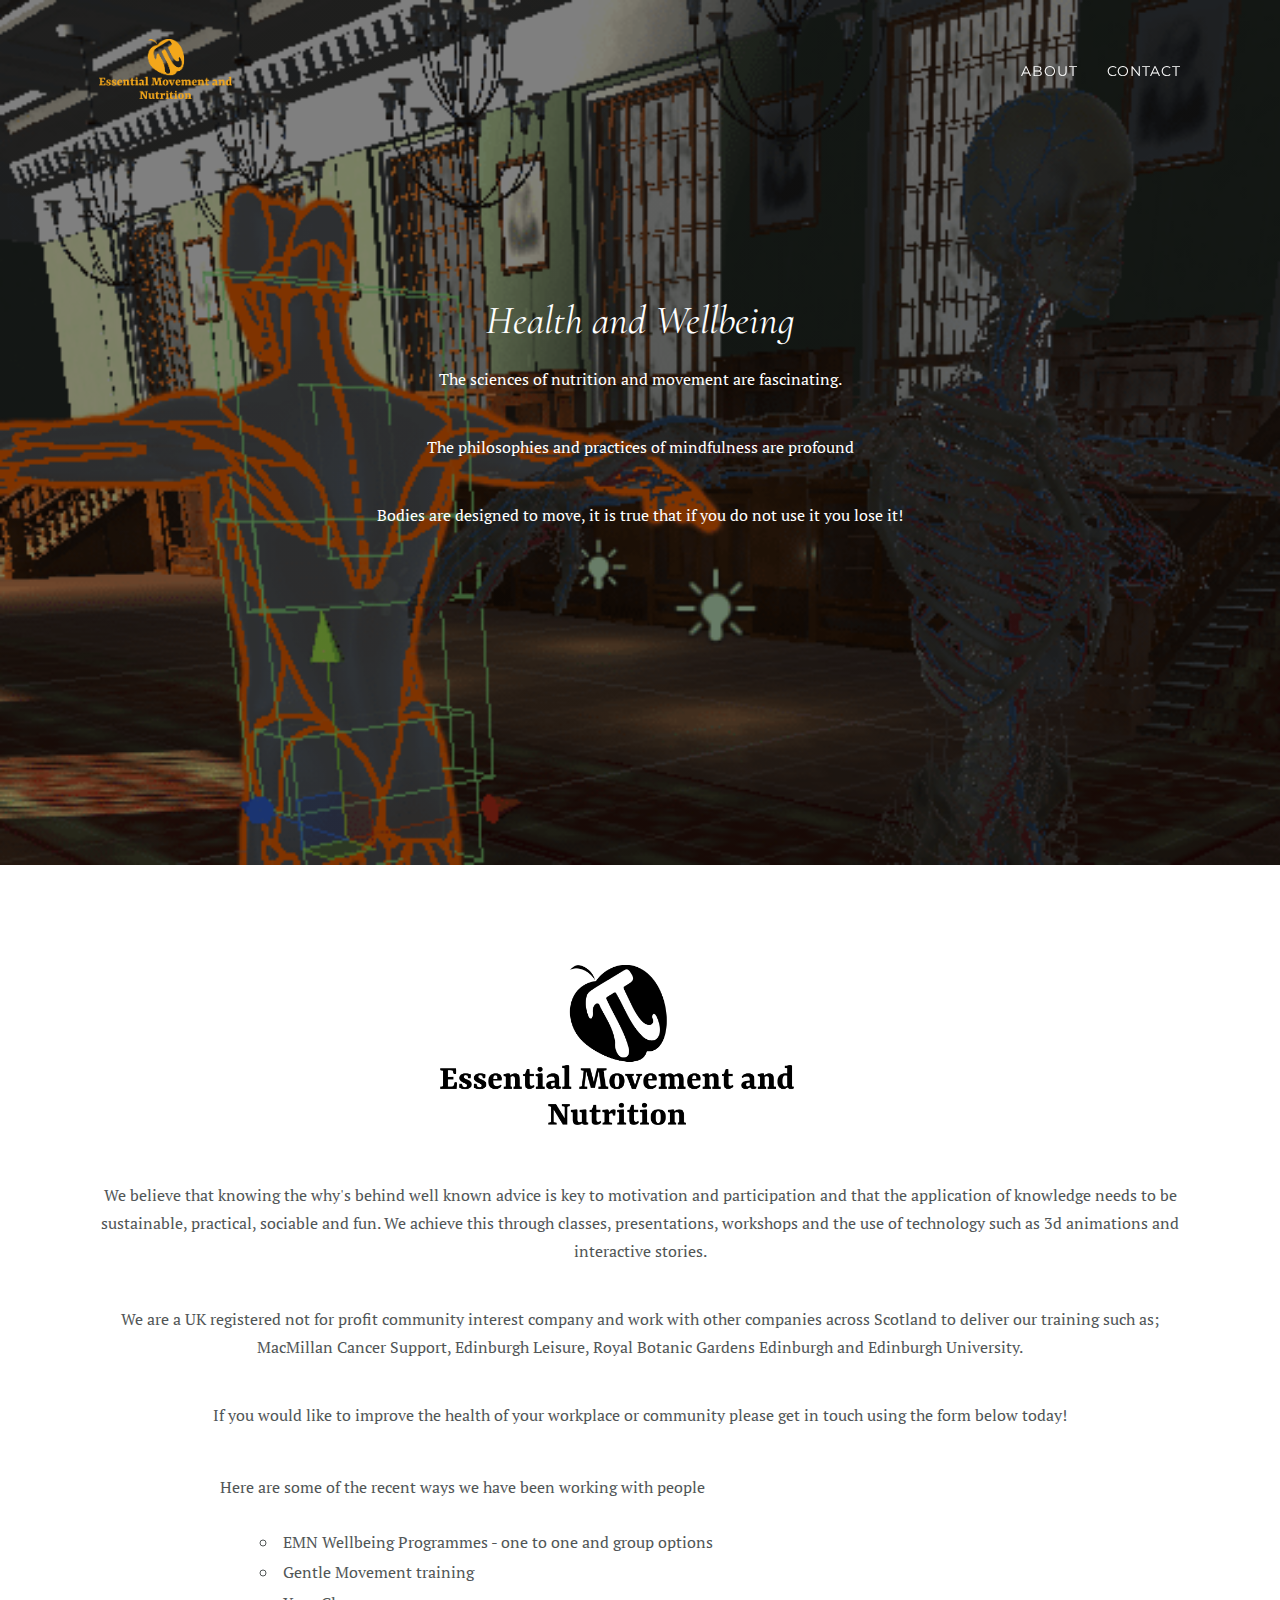
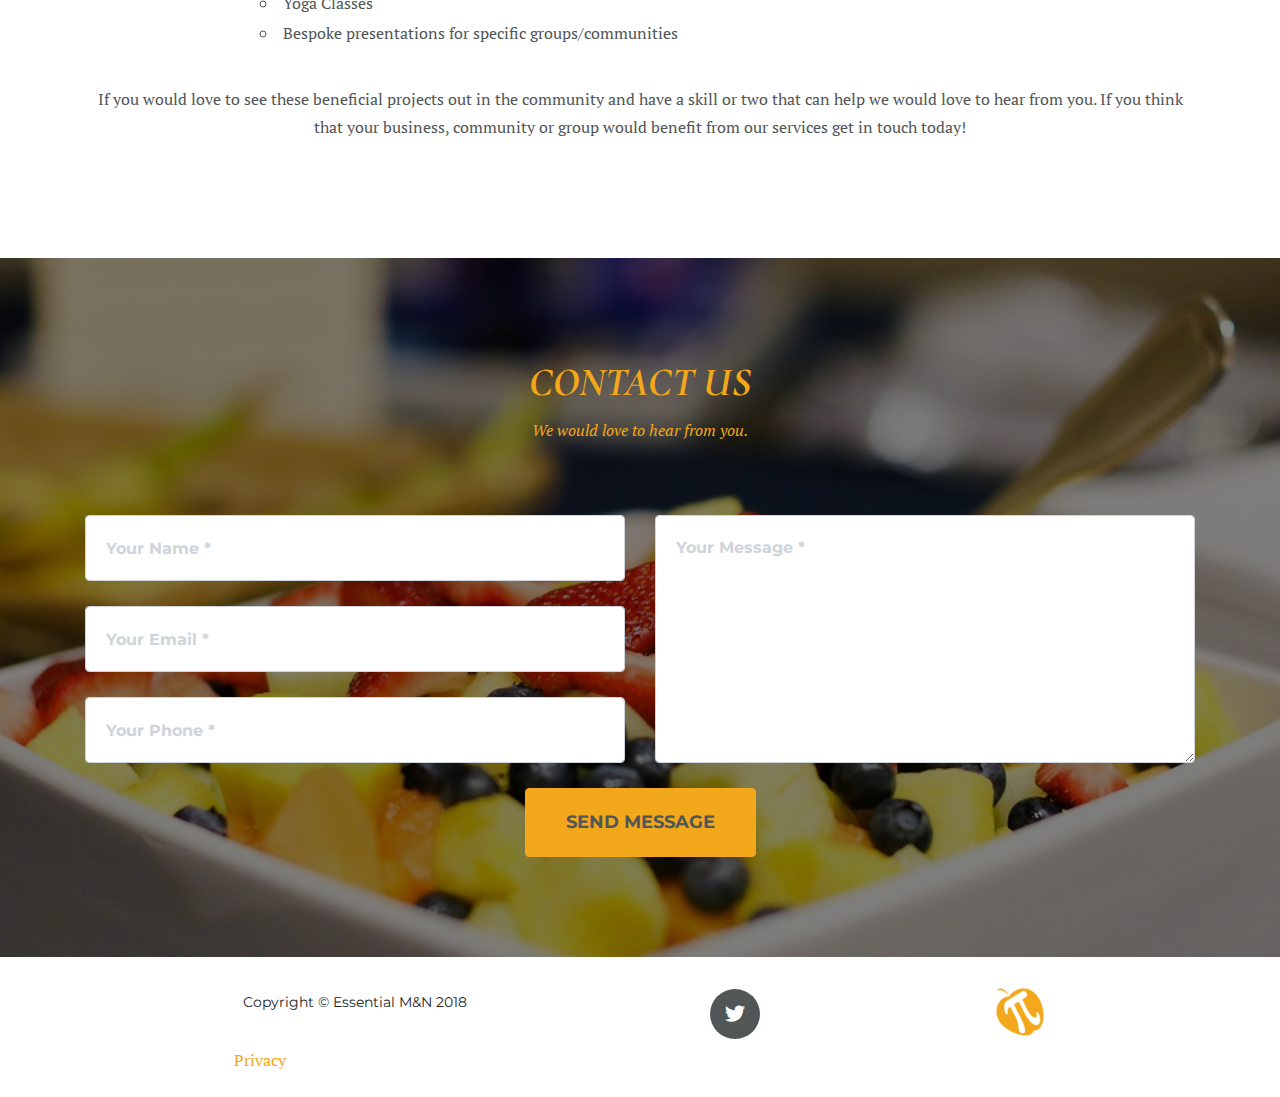
<file: index.html>
<!DOCTYPE html>
<html lang="en">

  <head>

    <meta charset="utf-8">
    <meta name="viewport" content="width=device-width, initial-scale=1,  user-scalable=no">
    <meta name="theme-color" content="#f3a71b"/>
    <meta name="description" content="Welcome to Essential Movement and Nutrition CIC. We are a UK registered non profit community interest company based in Edinburgh. We combine nutrition advice with movement classes and are on the lookout for volunteers">
    <meta name="author" content="">

    <title>Essential Movement & Nutrition</title>

    <!-- Bootstrap core CSS -->
    <link href="vendor/bootstrap/css/bootstrap.min.css" rel="stylesheet">

    <!-- Custom fonts for this template -->
    <link href="vendor/fontawesome-free/css/all.min.css" rel="stylesheet" type="text/css">
    <link href="https://fonts.googleapis.com/css?family=PT+Serif" rel="stylesheet">
    <link href="https://fonts.googleapis.com/css?family=Cormorant+Infant" rel="stylesheet">
    <link href="https://fonts.googleapis.com/css?family=Montserrat:400,700" rel="stylesheet" type="text/css">
    <link href='https://fonts.googleapis.com/css?family=Kaushan+Script' rel='stylesheet' type='text/css'>
    <link href='https://fonts.googleapis.com/css?family=Droid+Serif:400,700,400italic,700italic' rel='stylesheet' type='text/css'>
    <link href='https://fonts.googleapis.com/css?family=Roboto+Slab:400,100,300,700' rel='stylesheet' type='text/css'>

    <!-- Custom styles for this template -->
    <link href="css/custom.css" rel="stylesheet">
    <link href="css/agency.min.css" rel="stylesheet">
 

  </head>

  <body id="page-top">
    <!-- cookie consent -->
    <div id="cookieConsent">
        <div id="closeCookieConsent">x</div>
        This website is not using cookies. <a href="cookies.html" target="_blank">More info</a>. <a class="cookieConsentOK">That's Fine</a>
    </div>
    <!-- end of cookie consent, styling in custom.css-->
    <!-- Navigation -->
    <nav class="navbar navbar-expand-lg navbar-dark fixed-top" id="mainNav">
      <div class="container">
        <a class="navbar-brand js-scroll-trigger" href="#page-top" title="Top of page"></a>
        <button class="navbar-toggler navbar-toggler-right" type="button" data-toggle="collapse" data-target="#navbarResponsive" aria-controls="navbarResponsive" aria-expanded="false" aria-label="Toggle navigation">
          Menu
          <i class="fas fa-bars"></i>
        </button>
        <div class="collapse navbar-collapse" id="navbarResponsive">
          <ul class="navbar-nav text-uppercase ml-auto custom-font">
            <li class="nav-item">
              <a class="nav-link js-scroll-trigger" href="#about">About</a>
            </li>
            <li class="nav-item">
              <a class="nav-link js-scroll-trigger" href="#contact">Contact</a>
            </li>
          </ul>
        </div>
      </div>
    </nav>

    <!-- Header -->
    <header class="masthead">
      <div class="container">
        <div class="intro-text">
          <div class="intro-lead-in custom-font2">Health and Wellbeing</div>
            <p class="custom-font">The sciences of nutrition and movement are fascinating.</p>
            <br>
            <p>The philosophies and practices of mindfulness are profound</p>
            <br>
            <p>Bodies are designed to move, it is true that if you do not use it you lose it!</p>
        </div>
      </div>
    </header>

    <!-- Section intentionally left blank 
    <section id="services">
      <div class="container">
        
        
      </div>
    </section> -->

    <!-- About -->
    <section id="about">
      <div class="container">
        <div class="row">
          <div class="col-lg-12 text-center aboutSec">
            
            <a class="about-logo"></a>
            <br>
            <p>We believe that knowing the why's behind well known advice is key to motivation and participation and that the application of knowledge needs to be sustainable, practical, sociable and fun. We achieve this through classes, presentations, workshops and the use of technology such as 3d animations and interactive stories.</p>
            <br>
            <p>We are a UK registered not for profit community interest company and work with other companies across Scotland to deliver our training such as; MacMillan Cancer Support, Edinburgh Leisure, Royal Botanic Gardens Edinburgh and Edinburgh University.</p>
            <br>
            <p>If you would like to improve the health of your workplace or community please get in touch using the form below today!</p>
            <br>
            <div class="row">
                <div class="col-md-10 col-centered">
                    <ul style="text-align: left"  class="custom-font">
                        <li class="custom-list">Here are some of the recent ways we have been working with people</li>
                        <br>
                            <ul class="custom-list2">EMN Wellbeing Programmes - one to one and group options</ul>
                            <ul class="custom-list2">Gentle Movement training</ul>
                            <ul class="custom-list2">Yoga Classes</ul>
                            <ul class="custom-list2">Bespoke presentations for specific groups/communities</ul>
                        
                      </ul>
                </div>
              </div>
              <br>
              <p>If you would love to see these beneficial projects out in the community and have a skill or two that can help we would love to hear from you. If you think that your business, community or group would benefit from our services get in touch today!</p>
          </div>
        </div>
        <div class="row">
          <div class="col-lg-12">
            
          </div>
        </div>
      </div>
    </section>


    <!-- Contact -->
    <section id="contact">
      <div class="container">
        <div class="row">
          <div class="col-lg-12 text-center">
            <h2 class="section-heading text-uppercase custom-font2">Contact Us</h2>
            <h3 class="section-subheading custom-font">We would love to hear from you.</h3>
          </div>
        </div>
        <div class="row">
          <div class="col-lg-12">
            <form id="contactForm" name="sentMessage" novalidate="novalidate">
              <div class="row">
                <div class="col-md-6">
                  <div class="form-group">
                    <label for="name" class="visuallyHidden">Your Name</label>
                    <input class="form-control" id="name" type="text" placeholder="Your Name *" required="required" data-validation-required-message="Please enter your name.">
                    <p class="help-block text-danger"></p>
                  </div>
                  <div class="form-group">
                    <label for="email" class="visuallyHidden">Your Email</label>
                    <input class="form-control" id="email" type="email" placeholder="Your Email *" required="required" data-validation-required-message="Please enter your email address.">
                    <p class="help-block text-danger"></p>
                  </div>
                  <div class="form-group">
                    <label for ="phone" class="visuallyHidden">Phone Number</label>
                    <input class="form-control" id="phone" type="tel" placeholder="Your Phone *" required="required" data-validation-required-message="Please enter your phone number.">
                    <p class="help-block text-danger"></p>
                  </div>
                </div>
                <div class="col-md-6">
                  <div class="form-group">
                    <label for="message" class="visuallyHidden">Message</label>
                    <textarea class="form-control" id="message" placeholder="Your Message *" required="required" data-validation-required-message="Please enter a message."></textarea>
                    <p class="help-block text-danger"></p>
                  </div>
                </div>
                <div class="clearfix"></div>
                <div class="col-lg-12 text-center">
                  <div id="success"></div>
                  <button id="sendMessageButton" class="btn btn-primary btn-xl text-uppercase" type="submit">Send Message</button>
                </div>
              </div>
            </form>
          </div>
        </div>
      </div>
    </section>

    <!-- Footer -->
    <footer>
      <div class="container">
        <div class="row">
          <div class="col-md-6">
            <span class="copyright">Copyright &copy; Essential M&N 2018</span>
          </div>
          <div class="col-md-2">
            <ul class="list-inline social-buttons">
              <li class="list-inline-item">
                <a href="https://twitter.com/EssentialMN" title="Essential Movement Nutrition twitter page">
                  <i class="fab fa-twitter"></i>
                </a>
              </li>
            </ul>
          </div>
          <div class="col-md-4">
            <a href="#page-top" class="foot-icon" title="Top of Page"></a>
          </div>
          <div class="col-md-4">
            <a href="cookies.html">Privacy</a>
          </div>
        </div>
      </div>
    </footer>

    

    <!-- Bootstrap core JavaScript -->
    <script src="vendor/jquery/jquery.min.js"></script>
    <script src="vendor/bootstrap/js/bootstrap.bundle.min.js"></script>

    <!-- Plugin JavaScript -->
    <script src="vendor/jquery-easing/jquery.easing.min.js"></script>

    <!-- Contact form JavaScript -->
    <script src="js/jqBootstrapValidation.js"></script>
    <script src="js/contact_me.js"></script>

    <!-- Custom scripts for this template -->
    <script src="js/agency.min.js"></script>
      
    <!-- Cookie policy script -->
    <script src="js/cookie.js"></script>
      
  </body>

</html>
</file>
<file: css/custom.css>
.navbar-brand {
	background: url("../img/transparent.png");
	background-size: contain;
	background-repeat:no-repeat;
	background-position:center;
	width: 160px;
	height:60px;
    margin-bottom: 0.5em;
    margin-top: 0.5em;
}
/* this aligns the navbar with body as chrome is stupid */
body{
  max-width:100%;
}
.navbar-default{
  max-width:100%;
}
/* end of chrome workaround */
.custom-font {
    font-family:'PT Serif', serif !important;
}

.custom-font2{
    font-family: 'Cormorant Infant', serif !important;
    font-style: italic;
}

.aboutSec{
    color:#515657;
}
.about-logo{
    background-image: url("../img/grayscale.png");
    display:block;
    background-size: contain;
    background-repeat: no-repeat;
    width: 25em;
    height: 10em;
    margin: 0 auto;
    margin-bottom: 2em;
    
}

/* centers the list items in about section */
.col-centered{
    float: none;
    margin: 0 auto;
}

.custom-list{
    list-style-type: none;
}
.custom-list2{
    display:list-item;
    list-style-type: circle;
    list-style-position: inside;
    
}
/* setting image to cover screen */
section#contact {
    background-size: cover;
}
/* overide default in min.css*/
section#contact .section-heading {
    color: #f3a71b !important;
}
h3{
    color:#f3a71b;
}
.custc{
    color:#f3a71b!important;
}
.btn-primary{
    color:#515657!important;
}

/* footer EMN logo and positioning */

.foot-icon {
    background-image: url("../img/icon2.png");
    display:inline-block;
    background-size:contain;
    background-repeat: no-repeat;
    width:60px;
    height:60px;
    margin-left: auto; 
}
 ul {
    margin-top: 0.4em !important;
}

/* end of positioning */

/* hides labels on form to assist with screen readers */
.visuallyHidden {
  border: 0;
  clip: rect(0 0 0 0);
  height: 1px;
  margin: -1px;
  overflow: hidden;
  padding: 0;
  position: absolute;
  width: 1px;
}

/*Cookie Consent Begin*/
#cookieConsent {
    background-color: rgba(20,20,20,0.8);
    min-height: 26px;
    font-size: 14px;
    color: #ccc;
    line-height: 26px;
    padding: 8px 0 8px 30px;
    font-family: "PT Serif",sans-serif;
    position: fixed;
    bottom: 0;
    left: 0;
    right: 0;
    display: none;
    z-index: 9999;
}
#cookieConsent a {
    color: #4B8EE7;
    text-decoration: none;
}
#closeCookieConsent {
    float: right;
    display: inline-block;
    cursor: pointer;
    height: 20px;
    width: 20px;
    margin: -15px 0 0 0;
    font-weight: bold;
}
#closeCookieConsent:hover {
    color: #FFF;
}
#cookieConsent a.cookieConsentOK {
    background-color: #F1D600;
    color: #000;
    display: inline-block;
    border-radius: 5px;
    padding: 0 20px;
    cursor: pointer;
    float: right;
    margin: 0 60px 0 10px;
}
#cookieConsent a.cookieConsentOK:hover {
    background-color: #E0C91F;
}
/*Cookie Consent End*/
.breadcrumb{
    background-color: #515657!important;
}

.team-section {
    background-color: #515657
}
img.expand {
    width:10em;
}
</file>
<file: vendor/fontawesome-free/css/all.min.css>
/*!
 * Font Awesome Free 5.2.0 by @fontawesome - https://fontawesome.com
 * License - https://fontawesome.com/license (Icons: CC BY 4.0, Fonts: SIL OFL 1.1, Code: MIT License)
 */
.fa,.fab,.fal,.far,.fas{-moz-osx-font-smoothing:grayscale;-webkit-font-smoothing:antialiased;display:inline-block;font-style:normal;font-variant:normal;text-rendering:auto;line-height:1}.fa-lg{font-size:1.33333em;line-height:.75em;vertical-align:-.0667em}.fa-xs{font-size:.75em}.fa-sm{font-size:.875em}.fa-1x{font-size:1em}.fa-2x{font-size:2em}.fa-3x{font-size:3em}.fa-4x{font-size:4em}.fa-5x{font-size:5em}.fa-6x{font-size:6em}.fa-7x{font-size:7em}.fa-8x{font-size:8em}.fa-9x{font-size:9em}.fa-10x{font-size:10em}.fa-fw{text-align:center;width:1.25em}.fa-ul{list-style-type:none;margin-left:2.5em;padding-left:0}.fa-ul>li{position:relative}.fa-li{left:-2em;position:absolute;text-align:center;width:2em;line-height:inherit}.fa-border{border:.08em solid #eee;border-radius:.1em;padding:.2em .25em .15em}.fa-pull-left{float:left}.fa-pull-right{float:right}.fa.fa-pull-left,.fab.fa-pull-left,.fal.fa-pull-left,.far.fa-pull-left,.fas.fa-pull-left{margin-right:.3em}.fa.fa-pull-right,.fab.fa-pull-right,.fal.fa-pull-right,.far.fa-pull-right,.fas.fa-pull-right{margin-left:.3em}.fa-spin{animation:a 2s infinite linear}.fa-pulse{animation:a 1s infinite steps(8)}@keyframes a{0%{transform:rotate(0deg)}to{transform:rotate(1turn)}}.fa-rotate-90{-ms-filter:"progid:DXImageTransform.Microsoft.BasicImage(rotation=1)";transform:rotate(90deg)}.fa-rotate-180{-ms-filter:"progid:DXImageTransform.Microsoft.BasicImage(rotation=2)";transform:rotate(180deg)}.fa-rotate-270{-ms-filter:"progid:DXImageTransform.Microsoft.BasicImage(rotation=3)";transform:rotate(270deg)}.fa-flip-horizontal{-ms-filter:"progid:DXImageTransform.Microsoft.BasicImage(rotation=0, mirror=1)";transform:scaleX(-1)}.fa-flip-vertical{transform:scaleY(-1)}.fa-flip-horizontal.fa-flip-vertical,.fa-flip-vertical{-ms-filter:"progid:DXImageTransform.Microsoft.BasicImage(rotation=2, mirror=1)"}.fa-flip-horizontal.fa-flip-vertical{transform:scale(-1)}:root .fa-flip-horizontal,:root .fa-flip-vertical,:root .fa-rotate-90,:root .fa-rotate-180,:root .fa-rotate-270{-webkit-filter:none;filter:none}.fa-stack{display:inline-block;height:2em;line-height:2em;position:relative;vertical-align:middle;width:2em}.fa-stack-1x,.fa-stack-2x{left:0;position:absolute;text-align:center;width:100%}.fa-stack-1x{line-height:inherit}.fa-stack-2x{font-size:2em}.fa-inverse{color:#fff}.fa-500px:before{content:"\f26e"}.fa-accessible-icon:before{content:"\f368"}.fa-accusoft:before{content:"\f369"}.fa-address-book:before{content:"\f2b9"}.fa-address-card:before{content:"\f2bb"}.fa-adjust:before{content:"\f042"}.fa-adn:before{content:"\f170"}.fa-adversal:before{content:"\f36a"}.fa-affiliatetheme:before{content:"\f36b"}.fa-air-freshener:before{content:"\f5d0"}.fa-algolia:before{content:"\f36c"}.fa-align-center:before{content:"\f037"}.fa-align-justify:before{content:"\f039"}.fa-align-left:before{content:"\f036"}.fa-align-right:before{content:"\f038"}.fa-allergies:before{content:"\f461"}.fa-amazon:before{content:"\f270"}.fa-amazon-pay:before{content:"\f42c"}.fa-ambulance:before{content:"\f0f9"}.fa-american-sign-language-interpreting:before{content:"\f2a3"}.fa-amilia:before{content:"\f36d"}.fa-anchor:before{content:"\f13d"}.fa-android:before{content:"\f17b"}.fa-angellist:before{content:"\f209"}.fa-angle-double-down:before{content:"\f103"}.fa-angle-double-left:before{content:"\f100"}.fa-angle-double-right:before{content:"\f101"}.fa-angle-double-up:before{content:"\f102"}.fa-angle-down:before{content:"\f107"}.fa-angle-left:before{content:"\f104"}.fa-angle-right:before{content:"\f105"}.fa-angle-up:before{content:"\f106"}.fa-angry:before{content:"\f556"}.fa-angrycreative:before{content:"\f36e"}.fa-angular:before{content:"\f420"}.fa-app-store:before{content:"\f36f"}.fa-app-store-ios:before{content:"\f370"}.fa-apper:before{content:"\f371"}.fa-apple:before{content:"\f179"}.fa-apple-alt:before{content:"\f5d1"}.fa-apple-pay:before{content:"\f415"}.fa-archive:before{content:"\f187"}.fa-archway:before{content:"\f557"}.fa-arrow-alt-circle-down:before{content:"\f358"}.fa-arrow-alt-circle-left:before{content:"\f359"}.fa-arrow-alt-circle-right:before{content:"\f35a"}.fa-arrow-alt-circle-up:before{content:"\f35b"}.fa-arrow-circle-down:before{content:"\f0ab"}.fa-arrow-circle-left:before{content:"\f0a8"}.fa-arrow-circle-right:before{content:"\f0a9"}.fa-arrow-circle-up:before{content:"\f0aa"}.fa-arrow-down:before{content:"\f063"}.fa-arrow-left:before{content:"\f060"}.fa-arrow-right:before{content:"\f061"}.fa-arrow-up:before{content:"\f062"}.fa-arrows-alt:before{content:"\f0b2"}.fa-arrows-alt-h:before{content:"\f337"}.fa-arrows-alt-v:before{content:"\f338"}.fa-assistive-listening-systems:before{content:"\f2a2"}.fa-asterisk:before{content:"\f069"}.fa-asymmetrik:before{content:"\f372"}.fa-at:before{content:"\f1fa"}.fa-atlas:before{content:"\f558"}.fa-atom:before{content:"\f5d2"}.fa-audible:before{content:"\f373"}.fa-audio-description:before{content:"\f29e"}.fa-autoprefixer:before{content:"\f41c"}.fa-avianex:before{content:"\f374"}.fa-aviato:before{content:"\f421"}.fa-award:before{content:"\f559"}.fa-aws:before{content:"\f375"}.fa-backspace:before{content:"\f55a"}.fa-backward:before{content:"\f04a"}.fa-balance-scale:before{content:"\f24e"}.fa-ban:before{content:"\f05e"}.fa-band-aid:before{content:"\f462"}.fa-bandcamp:before{content:"\f2d5"}.fa-barcode:before{content:"\f02a"}.fa-bars:before{content:"\f0c9"}.fa-baseball-ball:before{content:"\f433"}.fa-basketball-ball:before{content:"\f434"}.fa-bath:before{content:"\f2cd"}.fa-battery-empty:before{content:"\f244"}.fa-battery-full:before{content:"\f240"}.fa-battery-half:before{content:"\f242"}.fa-battery-quarter:before{content:"\f243"}.fa-battery-three-quarters:before{content:"\f241"}.fa-bed:before{content:"\f236"}.fa-beer:before{content:"\f0fc"}.fa-behance:before{content:"\f1b4"}.fa-behance-square:before{content:"\f1b5"}.fa-bell:before{content:"\f0f3"}.fa-bell-slash:before{content:"\f1f6"}.fa-bezier-curve:before{content:"\f55b"}.fa-bicycle:before{content:"\f206"}.fa-bimobject:before{content:"\f378"}.fa-binoculars:before{content:"\f1e5"}.fa-birthday-cake:before{content:"\f1fd"}.fa-bitbucket:before{content:"\f171"}.fa-bitcoin:before{content:"\f379"}.fa-bity:before{content:"\f37a"}.fa-black-tie:before{content:"\f27e"}.fa-blackberry:before{content:"\f37b"}.fa-blender:before{content:"\f517"}.fa-blind:before{content:"\f29d"}.fa-blogger:before{content:"\f37c"}.fa-blogger-b:before{content:"\f37d"}.fa-bluetooth:before{content:"\f293"}.fa-bluetooth-b:before{content:"\f294"}.fa-bold:before{content:"\f032"}.fa-bolt:before{content:"\f0e7"}.fa-bomb:before{content:"\f1e2"}.fa-bone:before{content:"\f5d7"}.fa-bong:before{content:"\f55c"}.fa-book:before{content:"\f02d"}.fa-book-open:before{content:"\f518"}.fa-book-reader:before{content:"\f5da"}.fa-bookmark:before{content:"\f02e"}.fa-bowling-ball:before{content:"\f436"}.fa-box:before{content:"\f466"}.fa-box-open:before{content:"\f49e"}.fa-boxes:before{content:"\f468"}.fa-braille:before{content:"\f2a1"}.fa-brain:before{content:"\f5dc"}.fa-briefcase:before{content:"\f0b1"}.fa-briefcase-medical:before{content:"\f469"}.fa-broadcast-tower:before{content:"\f519"}.fa-broom:before{content:"\f51a"}.fa-brush:before{content:"\f55d"}.fa-btc:before{content:"\f15a"}.fa-bug:before{content:"\f188"}.fa-building:before{content:"\f1ad"}.fa-bullhorn:before{content:"\f0a1"}.fa-bullseye:before{content:"\f140"}.fa-burn:before{content:"\f46a"}.fa-buromobelexperte:before{content:"\f37f"}.fa-bus:before{content:"\f207"}.fa-bus-alt:before{content:"\f55e"}.fa-buysellads:before{content:"\f20d"}.fa-calculator:before{content:"\f1ec"}.fa-calendar:before{content:"\f133"}.fa-calendar-alt:before{content:"\f073"}.fa-calendar-check:before{content:"\f274"}.fa-calendar-minus:before{content:"\f272"}.fa-calendar-plus:before{content:"\f271"}.fa-calendar-times:before{content:"\f273"}.fa-camera:before{content:"\f030"}.fa-camera-retro:before{content:"\f083"}.fa-cannabis:before{content:"\f55f"}.fa-capsules:before{content:"\f46b"}.fa-car:before{content:"\f1b9"}.fa-car-alt:before{content:"\f5de"}.fa-car-battery:before{content:"\f5df"}.fa-car-crash:before{content:"\f5e1"}.fa-car-side:before{content:"\f5e4"}.fa-caret-down:before{content:"\f0d7"}.fa-caret-left:before{content:"\f0d9"}.fa-caret-right:before{content:"\f0da"}.fa-caret-square-down:before{content:"\f150"}.fa-caret-square-left:before{content:"\f191"}.fa-caret-square-right:before{content:"\f152"}.fa-caret-square-up:before{content:"\f151"}.fa-caret-up:before{content:"\f0d8"}.fa-cart-arrow-down:before{content:"\f218"}.fa-cart-plus:before{content:"\f217"}.fa-cc-amazon-pay:before{content:"\f42d"}.fa-cc-amex:before{content:"\f1f3"}.fa-cc-apple-pay:before{content:"\f416"}.fa-cc-diners-club:before{content:"\f24c"}.fa-cc-discover:before{content:"\f1f2"}.fa-cc-jcb:before{content:"\f24b"}.fa-cc-mastercard:before{content:"\f1f1"}.fa-cc-paypal:before{content:"\f1f4"}.fa-cc-stripe:before{content:"\f1f5"}.fa-cc-visa:before{content:"\f1f0"}.fa-centercode:before{content:"\f380"}.fa-certificate:before{content:"\f0a3"}.fa-chalkboard:before{content:"\f51b"}.fa-chalkboard-teacher:before{content:"\f51c"}.fa-charging-station:before{content:"\f5e7"}.fa-chart-area:before{content:"\f1fe"}.fa-chart-bar:before{content:"\f080"}.fa-chart-line:before{content:"\f201"}.fa-chart-pie:before{content:"\f200"}.fa-check:before{content:"\f00c"}.fa-check-circle:before{content:"\f058"}.fa-check-double:before{content:"\f560"}.fa-check-square:before{content:"\f14a"}.fa-chess:before{content:"\f439"}.fa-chess-bishop:before{content:"\f43a"}.fa-chess-board:before{content:"\f43c"}.fa-chess-king:before{content:"\f43f"}.fa-chess-knight:before{content:"\f441"}.fa-chess-pawn:before{content:"\f443"}.fa-chess-queen:before{content:"\f445"}.fa-chess-rook:before{content:"\f447"}.fa-chevron-circle-down:before{content:"\f13a"}.fa-chevron-circle-left:before{content:"\f137"}.fa-chevron-circle-right:before{content:"\f138"}.fa-chevron-circle-up:before{content:"\f139"}.fa-chevron-down:before{content:"\f078"}.fa-chevron-left:before{content:"\f053"}.fa-chevron-right:before{content:"\f054"}.fa-chevron-up:before{content:"\f077"}.fa-child:before{content:"\f1ae"}.fa-chrome:before{content:"\f268"}.fa-church:before{content:"\f51d"}.fa-circle:before{content:"\f111"}.fa-circle-notch:before{content:"\f1ce"}.fa-clipboard:before{content:"\f328"}.fa-clipboard-check:before{content:"\f46c"}.fa-clipboard-list:before{content:"\f46d"}.fa-clock:before{content:"\f017"}.fa-clone:before{content:"\f24d"}.fa-closed-captioning:before{content:"\f20a"}.fa-cloud:before{content:"\f0c2"}.fa-cloud-download-alt:before{content:"\f381"}.fa-cloud-upload-alt:before{content:"\f382"}.fa-cloudscale:before{content:"\f383"}.fa-cloudsmith:before{content:"\f384"}.fa-cloudversify:before{content:"\f385"}.fa-cocktail:before{content:"\f561"}.fa-code:before{content:"\f121"}.fa-code-branch:before{content:"\f126"}.fa-codepen:before{content:"\f1cb"}.fa-codiepie:before{content:"\f284"}.fa-coffee:before{content:"\f0f4"}.fa-cog:before{content:"\f013"}.fa-cogs:before{content:"\f085"}.fa-coins:before{content:"\f51e"}.fa-columns:before{content:"\f0db"}.fa-comment:before{content:"\f075"}.fa-comment-alt:before{content:"\f27a"}.fa-comment-dots:before{content:"\f4ad"}.fa-comment-slash:before{content:"\f4b3"}.fa-comments:before{content:"\f086"}.fa-compact-disc:before{content:"\f51f"}.fa-compass:before{content:"\f14e"}.fa-compress:before{content:"\f066"}.fa-concierge-bell:before{content:"\f562"}.fa-connectdevelop:before{content:"\f20e"}.fa-contao:before{content:"\f26d"}.fa-cookie:before{content:"\f563"}.fa-cookie-bite:before{content:"\f564"}.fa-copy:before{content:"\f0c5"}.fa-copyright:before{content:"\f1f9"}.fa-couch:before{content:"\f4b8"}.fa-cpanel:before{content:"\f388"}.fa-creative-commons:before{content:"\f25e"}.fa-creative-commons-by:before{content:"\f4e7"}.fa-creative-commons-nc:before{content:"\f4e8"}.fa-creative-commons-nc-eu:before{content:"\f4e9"}.fa-creative-commons-nc-jp:before{content:"\f4ea"}.fa-creative-commons-nd:before{content:"\f4eb"}.fa-creative-commons-pd:before{content:"\f4ec"}.fa-creative-commons-pd-alt:before{content:"\f4ed"}.fa-creative-commons-remix:before{content:"\f4ee"}.fa-creative-commons-sa:before{content:"\f4ef"}.fa-creative-commons-sampling:before{content:"\f4f0"}.fa-creative-commons-sampling-plus:before{content:"\f4f1"}.fa-creative-commons-share:before{content:"\f4f2"}.fa-credit-card:before{content:"\f09d"}.fa-crop:before{content:"\f125"}.fa-crop-alt:before{content:"\f565"}.fa-crosshairs:before{content:"\f05b"}.fa-crow:before{content:"\f520"}.fa-crown:before{content:"\f521"}.fa-css3:before{content:"\f13c"}.fa-css3-alt:before{content:"\f38b"}.fa-cube:before{content:"\f1b2"}.fa-cubes:before{content:"\f1b3"}.fa-cut:before{content:"\f0c4"}.fa-cuttlefish:before{content:"\f38c"}.fa-d-and-d:before{content:"\f38d"}.fa-dashcube:before{content:"\f210"}.fa-database:before{content:"\f1c0"}.fa-deaf:before{content:"\f2a4"}.fa-delicious:before{content:"\f1a5"}.fa-deploydog:before{content:"\f38e"}.fa-deskpro:before{content:"\f38f"}.fa-desktop:before{content:"\f108"}.fa-deviantart:before{content:"\f1bd"}.fa-diagnoses:before{content:"\f470"}.fa-dice:before{content:"\f522"}.fa-dice-five:before{content:"\f523"}.fa-dice-four:before{content:"\f524"}.fa-dice-one:before{content:"\f525"}.fa-dice-six:before{content:"\f526"}.fa-dice-three:before{content:"\f527"}.fa-dice-two:before{content:"\f528"}.fa-digg:before{content:"\f1a6"}.fa-digital-ocean:before{content:"\f391"}.fa-digital-tachograph:before{content:"\f566"}.fa-directions:before{content:"\f5eb"}.fa-discord:before{content:"\f392"}.fa-discourse:before{content:"\f393"}.fa-divide:before{content:"\f529"}.fa-dizzy:before{content:"\f567"}.fa-dna:before{content:"\f471"}.fa-dochub:before{content:"\f394"}.fa-docker:before{content:"\f395"}.fa-dollar-sign:before{content:"\f155"}.fa-dolly:before{content:"\f472"}.fa-dolly-flatbed:before{content:"\f474"}.fa-donate:before{content:"\f4b9"}.fa-door-closed:before{content:"\f52a"}.fa-door-open:before{content:"\f52b"}.fa-dot-circle:before{content:"\f192"}.fa-dove:before{content:"\f4ba"}.fa-download:before{content:"\f019"}.fa-draft2digital:before{content:"\f396"}.fa-drafting-compass:before{content:"\f568"}.fa-draw-polygon:before{content:"\f5ee"}.fa-dribbble:before{content:"\f17d"}.fa-dribbble-square:before{content:"\f397"}.fa-dropbox:before{content:"\f16b"}.fa-drum:before{content:"\f569"}.fa-drum-steelpan:before{content:"\f56a"}.fa-drupal:before{content:"\f1a9"}.fa-dumbbell:before{content:"\f44b"}.fa-dyalog:before{content:"\f399"}.fa-earlybirds:before{content:"\f39a"}.fa-ebay:before{content:"\f4f4"}.fa-edge:before{content:"\f282"}.fa-edit:before{content:"\f044"}.fa-eject:before{content:"\f052"}.fa-elementor:before{content:"\f430"}.fa-ellipsis-h:before{content:"\f141"}.fa-ellipsis-v:before{content:"\f142"}.fa-ello:before{content:"\f5f1"}.fa-ember:before{content:"\f423"}.fa-empire:before{content:"\f1d1"}.fa-envelope:before{content:"\f0e0"}.fa-envelope-open:before{content:"\f2b6"}.fa-envelope-square:before{content:"\f199"}.fa-envira:before{content:"\f299"}.fa-equals:before{content:"\f52c"}.fa-eraser:before{content:"\f12d"}.fa-erlang:before{content:"\f39d"}.fa-ethereum:before{content:"\f42e"}.fa-etsy:before{content:"\f2d7"}.fa-euro-sign:before{content:"\f153"}.fa-exchange-alt:before{content:"\f362"}.fa-exclamation:before{content:"\f12a"}.fa-exclamation-circle:before{content:"\f06a"}.fa-exclamation-triangle:before{content:"\f071"}.fa-expand:before{content:"\f065"}.fa-expand-arrows-alt:before{content:"\f31e"}.fa-expeditedssl:before{content:"\f23e"}.fa-external-link-alt:before{content:"\f35d"}.fa-external-link-square-alt:before{content:"\f360"}.fa-eye:before{content:"\f06e"}.fa-eye-dropper:before{content:"\f1fb"}.fa-eye-slash:before{content:"\f070"}.fa-facebook:before{content:"\f09a"}.fa-facebook-f:before{content:"\f39e"}.fa-facebook-messenger:before{content:"\f39f"}.fa-facebook-square:before{content:"\f082"}.fa-fast-backward:before{content:"\f049"}.fa-fast-forward:before{content:"\f050"}.fa-fax:before{content:"\f1ac"}.fa-feather:before{content:"\f52d"}.fa-feather-alt:before{content:"\f56b"}.fa-female:before{content:"\f182"}.fa-fighter-jet:before{content:"\f0fb"}.fa-file:before{content:"\f15b"}.fa-file-alt:before{content:"\f15c"}.fa-file-archive:before{content:"\f1c6"}.fa-file-audio:before{content:"\f1c7"}.fa-file-code:before{content:"\f1c9"}.fa-file-contract:before{content:"\f56c"}.fa-file-download:before{content:"\f56d"}.fa-file-excel:before{content:"\f1c3"}.fa-file-export:before{content:"\f56e"}.fa-file-image:before{content:"\f1c5"}.fa-file-import:before{content:"\f56f"}.fa-file-invoice:before{content:"\f570"}.fa-file-invoice-dollar:before{content:"\f571"}.fa-file-medical:before{content:"\f477"}.fa-file-medical-alt:before{content:"\f478"}.fa-file-pdf:before{content:"\f1c1"}.fa-file-powerpoint:before{content:"\f1c4"}.fa-file-prescription:before{content:"\f572"}.fa-file-signature:before{content:"\f573"}.fa-file-upload:before{content:"\f574"}.fa-file-video:before{content:"\f1c8"}.fa-file-word:before{content:"\f1c2"}.fa-fill:before{content:"\f575"}.fa-fill-drip:before{content:"\f576"}.fa-film:before{content:"\f008"}.fa-filter:before{content:"\f0b0"}.fa-fingerprint:before{content:"\f577"}.fa-fire:before{content:"\f06d"}.fa-fire-extinguisher:before{content:"\f134"}.fa-firefox:before{content:"\f269"}.fa-first-aid:before{content:"\f479"}.fa-first-order:before{content:"\f2b0"}.fa-first-order-alt:before{content:"\f50a"}.fa-firstdraft:before{content:"\f3a1"}.fa-fish:before{content:"\f578"}.fa-flag:before{content:"\f024"}.fa-flag-checkered:before{content:"\f11e"}.fa-flask:before{content:"\f0c3"}.fa-flickr:before{content:"\f16e"}.fa-flipboard:before{content:"\f44d"}.fa-flushed:before{content:"\f579"}.fa-fly:before{content:"\f417"}.fa-folder:before{content:"\f07b"}.fa-folder-open:before{content:"\f07c"}.fa-font:before{content:"\f031"}.fa-font-awesome:before{content:"\f2b4"}.fa-font-awesome-alt:before{content:"\f35c"}.fa-font-awesome-flag:before{content:"\f425"}.fa-font-awesome-logo-full:before{content:"\f4e6"}.fa-fonticons:before{content:"\f280"}.fa-fonticons-fi:before{content:"\f3a2"}.fa-football-ball:before{content:"\f44e"}.fa-fort-awesome:before{content:"\f286"}.fa-fort-awesome-alt:before{content:"\f3a3"}.fa-forumbee:before{content:"\f211"}.fa-forward:before{content:"\f04e"}.fa-foursquare:before{content:"\f180"}.fa-free-code-camp:before{content:"\f2c5"}.fa-freebsd:before{content:"\f3a4"}.fa-frog:before{content:"\f52e"}.fa-frown:before{content:"\f119"}.fa-frown-open:before{content:"\f57a"}.fa-fulcrum:before{content:"\f50b"}.fa-futbol:before{content:"\f1e3"}.fa-galactic-republic:before{content:"\f50c"}.fa-galactic-senate:before{content:"\f50d"}.fa-gamepad:before{content:"\f11b"}.fa-gas-pump:before{content:"\f52f"}.fa-gavel:before{content:"\f0e3"}.fa-gem:before{content:"\f3a5"}.fa-genderless:before{content:"\f22d"}.fa-get-pocket:before{content:"\f265"}.fa-gg:before{content:"\f260"}.fa-gg-circle:before{content:"\f261"}.fa-gift:before{content:"\f06b"}.fa-git:before{content:"\f1d3"}.fa-git-square:before{content:"\f1d2"}.fa-github:before{content:"\f09b"}.fa-github-alt:before{content:"\f113"}.fa-github-square:before{content:"\f092"}.fa-gitkraken:before{content:"\f3a6"}.fa-gitlab:before{content:"\f296"}.fa-gitter:before{content:"\f426"}.fa-glass-martini:before{content:"\f000"}.fa-glass-martini-alt:before{content:"\f57b"}.fa-glasses:before{content:"\f530"}.fa-glide:before{content:"\f2a5"}.fa-glide-g:before{content:"\f2a6"}.fa-globe:before{content:"\f0ac"}.fa-globe-africa:before{content:"\f57c"}.fa-globe-americas:before{content:"\f57d"}.fa-globe-asia:before{content:"\f57e"}.fa-gofore:before{content:"\f3a7"}.fa-golf-ball:before{content:"\f450"}.fa-goodreads:before{content:"\f3a8"}.fa-goodreads-g:before{content:"\f3a9"}.fa-google:before{content:"\f1a0"}.fa-google-drive:before{content:"\f3aa"}.fa-google-play:before{content:"\f3ab"}.fa-google-plus:before{content:"\f2b3"}.fa-google-plus-g:before{content:"\f0d5"}.fa-google-plus-square:before{content:"\f0d4"}.fa-google-wallet:before{content:"\f1ee"}.fa-graduation-cap:before{content:"\f19d"}.fa-gratipay:before{content:"\f184"}.fa-grav:before{content:"\f2d6"}.fa-greater-than:before{content:"\f531"}.fa-greater-than-equal:before{content:"\f532"}.fa-grimace:before{content:"\f57f"}.fa-grin:before{content:"\f580"}.fa-grin-alt:before{content:"\f581"}.fa-grin-beam:before{content:"\f582"}.fa-grin-beam-sweat:before{content:"\f583"}.fa-grin-hearts:before{content:"\f584"}.fa-grin-squint:before{content:"\f585"}.fa-grin-squint-tears:before{content:"\f586"}.fa-grin-stars:before{content:"\f587"}.fa-grin-tears:before{content:"\f588"}.fa-grin-tongue:before{content:"\f589"}.fa-grin-tongue-squint:before{content:"\f58a"}.fa-grin-tongue-wink:before{content:"\f58b"}.fa-grin-wink:before{content:"\f58c"}.fa-grip-horizontal:before{content:"\f58d"}.fa-grip-vertical:before{content:"\f58e"}.fa-gripfire:before{content:"\f3ac"}.fa-grunt:before{content:"\f3ad"}.fa-gulp:before{content:"\f3ae"}.fa-h-square:before{content:"\f0fd"}.fa-hacker-news:before{content:"\f1d4"}.fa-hacker-news-square:before{content:"\f3af"}.fa-hackerrank:before{content:"\f5f7"}.fa-hand-holding:before{content:"\f4bd"}.fa-hand-holding-heart:before{content:"\f4be"}.fa-hand-holding-usd:before{content:"\f4c0"}.fa-hand-lizard:before{content:"\f258"}.fa-hand-paper:before{content:"\f256"}.fa-hand-peace:before{content:"\f25b"}.fa-hand-point-down:before{content:"\f0a7"}.fa-hand-point-left:before{content:"\f0a5"}.fa-hand-point-right:before{content:"\f0a4"}.fa-hand-point-up:before{content:"\f0a6"}.fa-hand-pointer:before{content:"\f25a"}.fa-hand-rock:before{content:"\f255"}.fa-hand-scissors:before{content:"\f257"}.fa-hand-spock:before{content:"\f259"}.fa-hands:before{content:"\f4c2"}.fa-hands-helping:before{content:"\f4c4"}.fa-handshake:before{content:"\f2b5"}.fa-hashtag:before{content:"\f292"}.fa-hdd:before{content:"\f0a0"}.fa-heading:before{content:"\f1dc"}.fa-headphones:before{content:"\f025"}.fa-headphones-alt:before{content:"\f58f"}.fa-headset:before{content:"\f590"}.fa-heart:before{content:"\f004"}.fa-heartbeat:before{content:"\f21e"}.fa-helicopter:before{content:"\f533"}.fa-highlighter:before{content:"\f591"}.fa-hips:before{content:"\f452"}.fa-hire-a-helper:before{content:"\f3b0"}.fa-history:before{content:"\f1da"}.fa-hockey-puck:before{content:"\f453"}.fa-home:before{content:"\f015"}.fa-hooli:before{content:"\f427"}.fa-hornbill:before{content:"\f592"}.fa-hospital:before{content:"\f0f8"}.fa-hospital-alt:before{content:"\f47d"}.fa-hospital-symbol:before{content:"\f47e"}.fa-hot-tub:before{content:"\f593"}.fa-hotel:before{content:"\f594"}.fa-hotjar:before{content:"\f3b1"}.fa-hourglass:before{content:"\f254"}.fa-hourglass-end:before{content:"\f253"}.fa-hourglass-half:before{content:"\f252"}.fa-hourglass-start:before{content:"\f251"}.fa-houzz:before{content:"\f27c"}.fa-html5:before{content:"\f13b"}.fa-hubspot:before{content:"\f3b2"}.fa-i-cursor:before{content:"\f246"}.fa-id-badge:before{content:"\f2c1"}.fa-id-card:before{content:"\f2c2"}.fa-id-card-alt:before{content:"\f47f"}.fa-image:before{content:"\f03e"}.fa-images:before{content:"\f302"}.fa-imdb:before{content:"\f2d8"}.fa-inbox:before{content:"\f01c"}.fa-indent:before{content:"\f03c"}.fa-industry:before{content:"\f275"}.fa-infinity:before{content:"\f534"}.fa-info:before{content:"\f129"}.fa-info-circle:before{content:"\f05a"}.fa-instagram:before{content:"\f16d"}.fa-internet-explorer:before{content:"\f26b"}.fa-ioxhost:before{content:"\f208"}.fa-italic:before{content:"\f033"}.fa-itunes:before{content:"\f3b4"}.fa-itunes-note:before{content:"\f3b5"}.fa-java:before{content:"\f4e4"}.fa-jedi-order:before{content:"\f50e"}.fa-jenkins:before{content:"\f3b6"}.fa-joget:before{content:"\f3b7"}.fa-joint:before{content:"\f595"}.fa-joomla:before{content:"\f1aa"}.fa-js:before{content:"\f3b8"}.fa-js-square:before{content:"\f3b9"}.fa-jsfiddle:before{content:"\f1cc"}.fa-kaggle:before{content:"\f5fa"}.fa-key:before{content:"\f084"}.fa-keybase:before{content:"\f4f5"}.fa-keyboard:before{content:"\f11c"}.fa-keycdn:before{content:"\f3ba"}.fa-kickstarter:before{content:"\f3bb"}.fa-kickstarter-k:before{content:"\f3bc"}.fa-kiss:before{content:"\f596"}.fa-kiss-beam:before{content:"\f597"}.fa-kiss-wink-heart:before{content:"\f598"}.fa-kiwi-bird:before{content:"\f535"}.fa-korvue:before{content:"\f42f"}.fa-language:before{content:"\f1ab"}.fa-laptop:before{content:"\f109"}.fa-laptop-code:before{content:"\f5fc"}.fa-laravel:before{content:"\f3bd"}.fa-lastfm:before{content:"\f202"}.fa-lastfm-square:before{content:"\f203"}.fa-laugh:before{content:"\f599"}.fa-laugh-beam:before{content:"\f59a"}.fa-laugh-squint:before{content:"\f59b"}.fa-laugh-wink:before{content:"\f59c"}.fa-layer-group:before{content:"\f5fd"}.fa-leaf:before{content:"\f06c"}.fa-leanpub:before{content:"\f212"}.fa-lemon:before{content:"\f094"}.fa-less:before{content:"\f41d"}.fa-less-than:before{content:"\f536"}.fa-less-than-equal:before{content:"\f537"}.fa-level-down-alt:before{content:"\f3be"}.fa-level-up-alt:before{content:"\f3bf"}.fa-life-ring:before{content:"\f1cd"}.fa-lightbulb:before{content:"\f0eb"}.fa-line:before{content:"\f3c0"}.fa-link:before{content:"\f0c1"}.fa-linkedin:before{content:"\f08c"}.fa-linkedin-in:before{content:"\f0e1"}.fa-linode:before{content:"\f2b8"}.fa-linux:before{content:"\f17c"}.fa-lira-sign:before{content:"\f195"}.fa-list:before{content:"\f03a"}.fa-list-alt:before{content:"\f022"}.fa-list-ol:before{content:"\f0cb"}.fa-list-ul:before{content:"\f0ca"}.fa-location-arrow:before{content:"\f124"}.fa-lock:before{content:"\f023"}.fa-lock-open:before{content:"\f3c1"}.fa-long-arrow-alt-down:before{content:"\f309"}.fa-long-arrow-alt-left:before{content:"\f30a"}.fa-long-arrow-alt-right:before{content:"\f30b"}.fa-long-arrow-alt-up:before{content:"\f30c"}.fa-low-vision:before{content:"\f2a8"}.fa-luggage-cart:before{content:"\f59d"}.fa-lyft:before{content:"\f3c3"}.fa-magento:before{content:"\f3c4"}.fa-magic:before{content:"\f0d0"}.fa-magnet:before{content:"\f076"}.fa-mailchimp:before{content:"\f59e"}.fa-male:before{content:"\f183"}.fa-mandalorian:before{content:"\f50f"}.fa-map:before{content:"\f279"}.fa-map-marked:before{content:"\f59f"}.fa-map-marked-alt:before{content:"\f5a0"}.fa-map-marker:before{content:"\f041"}.fa-map-marker-alt:before{content:"\f3c5"}.fa-map-pin:before{content:"\f276"}.fa-map-signs:before{content:"\f277"}.fa-markdown:before{content:"\f60f"}.fa-marker:before{content:"\f5a1"}.fa-mars:before{content:"\f222"}.fa-mars-double:before{content:"\f227"}.fa-mars-stroke:before{content:"\f229"}.fa-mars-stroke-h:before{content:"\f22b"}.fa-mars-stroke-v:before{content:"\f22a"}.fa-mastodon:before{content:"\f4f6"}.fa-maxcdn:before{content:"\f136"}.fa-medal:before{content:"\f5a2"}.fa-medapps:before{content:"\f3c6"}.fa-medium:before{content:"\f23a"}.fa-medium-m:before{content:"\f3c7"}.fa-medkit:before{content:"\f0fa"}.fa-medrt:before{content:"\f3c8"}.fa-meetup:before{content:"\f2e0"}.fa-megaport:before{content:"\f5a3"}.fa-meh:before{content:"\f11a"}.fa-meh-blank:before{content:"\f5a4"}.fa-meh-rolling-eyes:before{content:"\f5a5"}.fa-memory:before{content:"\f538"}.fa-mercury:before{content:"\f223"}.fa-microchip:before{content:"\f2db"}.fa-microphone:before{content:"\f130"}.fa-microphone-alt:before{content:"\f3c9"}.fa-microphone-alt-slash:before{content:"\f539"}.fa-microphone-slash:before{content:"\f131"}.fa-microscope:before{content:"\f610"}.fa-microsoft:before{content:"\f3ca"}.fa-minus:before{content:"\f068"}.fa-minus-circle:before{content:"\f056"}.fa-minus-square:before{content:"\f146"}.fa-mix:before{content:"\f3cb"}.fa-mixcloud:before{content:"\f289"}.fa-mizuni:before{content:"\f3cc"}.fa-mobile:before{content:"\f10b"}.fa-mobile-alt:before{content:"\f3cd"}.fa-modx:before{content:"\f285"}.fa-monero:before{content:"\f3d0"}.fa-money-bill:before{content:"\f0d6"}.fa-money-bill-alt:before{content:"\f3d1"}.fa-money-bill-wave:before{content:"\f53a"}.fa-money-bill-wave-alt:before{content:"\f53b"}.fa-money-check:before{content:"\f53c"}.fa-money-check-alt:before{content:"\f53d"}.fa-monument:before{content:"\f5a6"}.fa-moon:before{content:"\f186"}.fa-mortar-pestle:before{content:"\f5a7"}.fa-motorcycle:before{content:"\f21c"}.fa-mouse-pointer:before{content:"\f245"}.fa-music:before{content:"\f001"}.fa-napster:before{content:"\f3d2"}.fa-neos:before{content:"\f612"}.fa-neuter:before{content:"\f22c"}.fa-newspaper:before{content:"\f1ea"}.fa-nimblr:before{content:"\f5a8"}.fa-nintendo-switch:before{content:"\f418"}.fa-node:before{content:"\f419"}.fa-node-js:before{content:"\f3d3"}.fa-not-equal:before{content:"\f53e"}.fa-notes-medical:before{content:"\f481"}.fa-npm:before{content:"\f3d4"}.fa-ns8:before{content:"\f3d5"}.fa-nutritionix:before{content:"\f3d6"}.fa-object-group:before{content:"\f247"}.fa-object-ungroup:before{content:"\f248"}.fa-odnoklassniki:before{content:"\f263"}.fa-odnoklassniki-square:before{content:"\f264"}.fa-oil-can:before{content:"\f613"}.fa-old-republic:before{content:"\f510"}.fa-opencart:before{content:"\f23d"}.fa-openid:before{content:"\f19b"}.fa-opera:before{content:"\f26a"}.fa-optin-monster:before{content:"\f23c"}.fa-osi:before{content:"\f41a"}.fa-outdent:before{content:"\f03b"}.fa-page4:before{content:"\f3d7"}.fa-pagelines:before{content:"\f18c"}.fa-paint-brush:before{content:"\f1fc"}.fa-paint-roller:before{content:"\f5aa"}.fa-palette:before{content:"\f53f"}.fa-palfed:before{content:"\f3d8"}.fa-pallet:before{content:"\f482"}.fa-paper-plane:before{content:"\f1d8"}.fa-paperclip:before{content:"\f0c6"}.fa-parachute-box:before{content:"\f4cd"}.fa-paragraph:before{content:"\f1dd"}.fa-parking:before{content:"\f540"}.fa-passport:before{content:"\f5ab"}.fa-paste:before{content:"\f0ea"}.fa-patreon:before{content:"\f3d9"}.fa-pause:before{content:"\f04c"}.fa-pause-circle:before{content:"\f28b"}.fa-paw:before{content:"\f1b0"}.fa-paypal:before{content:"\f1ed"}.fa-pen:before{content:"\f304"}.fa-pen-alt:before{content:"\f305"}.fa-pen-fancy:before{content:"\f5ac"}.fa-pen-nib:before{content:"\f5ad"}.fa-pen-square:before{content:"\f14b"}.fa-pencil-alt:before{content:"\f303"}.fa-pencil-ruler:before{content:"\f5ae"}.fa-people-carry:before{content:"\f4ce"}.fa-percent:before{content:"\f295"}.fa-percentage:before{content:"\f541"}.fa-periscope:before{content:"\f3da"}.fa-phabricator:before{content:"\f3db"}.fa-phoenix-framework:before{content:"\f3dc"}.fa-phoenix-squadron:before{content:"\f511"}.fa-phone:before{content:"\f095"}.fa-phone-slash:before{content:"\f3dd"}.fa-phone-square:before{content:"\f098"}.fa-phone-volume:before{content:"\f2a0"}.fa-php:before{content:"\f457"}.fa-pied-piper:before{content:"\f2ae"}.fa-pied-piper-alt:before{content:"\f1a8"}.fa-pied-piper-hat:before{content:"\f4e5"}.fa-pied-piper-pp:before{content:"\f1a7"}.fa-piggy-bank:before{content:"\f4d3"}.fa-pills:before{content:"\f484"}.fa-pinterest:before{content:"\f0d2"}.fa-pinterest-p:before{content:"\f231"}.fa-pinterest-square:before{content:"\f0d3"}.fa-plane:before{content:"\f072"}.fa-plane-arrival:before{content:"\f5af"}.fa-plane-departure:before{content:"\f5b0"}.fa-play:before{content:"\f04b"}.fa-play-circle:before{content:"\f144"}.fa-playstation:before{content:"\f3df"}.fa-plug:before{content:"\f1e6"}.fa-plus:before{content:"\f067"}.fa-plus-circle:before{content:"\f055"}.fa-plus-square:before{content:"\f0fe"}.fa-podcast:before{content:"\f2ce"}.fa-poo:before{content:"\f2fe"}.fa-poop:before{content:"\f619"}.fa-portrait:before{content:"\f3e0"}.fa-pound-sign:before{content:"\f154"}.fa-power-off:before{content:"\f011"}.fa-prescription:before{content:"\f5b1"}.fa-prescription-bottle:before{content:"\f485"}.fa-prescription-bottle-alt:before{content:"\f486"}.fa-print:before{content:"\f02f"}.fa-procedures:before{content:"\f487"}.fa-product-hunt:before{content:"\f288"}.fa-project-diagram:before{content:"\f542"}.fa-pushed:before{content:"\f3e1"}.fa-puzzle-piece:before{content:"\f12e"}.fa-python:before{content:"\f3e2"}.fa-qq:before{content:"\f1d6"}.fa-qrcode:before{content:"\f029"}.fa-question:before{content:"\f128"}.fa-question-circle:before{content:"\f059"}.fa-quidditch:before{content:"\f458"}.fa-quinscape:before{content:"\f459"}.fa-quora:before{content:"\f2c4"}.fa-quote-left:before{content:"\f10d"}.fa-quote-right:before{content:"\f10e"}.fa-r-project:before{content:"\f4f7"}.fa-random:before{content:"\f074"}.fa-ravelry:before{content:"\f2d9"}.fa-react:before{content:"\f41b"}.fa-readme:before{content:"\f4d5"}.fa-rebel:before{content:"\f1d0"}.fa-receipt:before{content:"\f543"}.fa-recycle:before{content:"\f1b8"}.fa-red-river:before{content:"\f3e3"}.fa-reddit:before{content:"\f1a1"}.fa-reddit-alien:before{content:"\f281"}.fa-reddit-square:before{content:"\f1a2"}.fa-redo:before{content:"\f01e"}.fa-redo-alt:before{content:"\f2f9"}.fa-registered:before{content:"\f25d"}.fa-rendact:before{content:"\f3e4"}.fa-renren:before{content:"\f18b"}.fa-reply:before{content:"\f3e5"}.fa-reply-all:before{content:"\f122"}.fa-replyd:before{content:"\f3e6"}.fa-researchgate:before{content:"\f4f8"}.fa-resolving:before{content:"\f3e7"}.fa-retweet:before{content:"\f079"}.fa-rev:before{content:"\f5b2"}.fa-ribbon:before{content:"\f4d6"}.fa-road:before{content:"\f018"}.fa-robot:before{content:"\f544"}.fa-rocket:before{content:"\f135"}.fa-rocketchat:before{content:"\f3e8"}.fa-rockrms:before{content:"\f3e9"}.fa-route:before{content:"\f4d7"}.fa-rss:before{content:"\f09e"}.fa-rss-square:before{content:"\f143"}.fa-ruble-sign:before{content:"\f158"}.fa-ruler:before{content:"\f545"}.fa-ruler-combined:before{content:"\f546"}.fa-ruler-horizontal:before{content:"\f547"}.fa-ruler-vertical:before{content:"\f548"}.fa-rupee-sign:before{content:"\f156"}.fa-sad-cry:before{content:"\f5b3"}.fa-sad-tear:before{content:"\f5b4"}.fa-safari:before{content:"\f267"}.fa-sass:before{content:"\f41e"}.fa-save:before{content:"\f0c7"}.fa-schlix:before{content:"\f3ea"}.fa-school:before{content:"\f549"}.fa-screwdriver:before{content:"\f54a"}.fa-scribd:before{content:"\f28a"}.fa-search:before{content:"\f002"}.fa-search-minus:before{content:"\f010"}.fa-search-plus:before{content:"\f00e"}.fa-searchengin:before{content:"\f3eb"}.fa-seedling:before{content:"\f4d8"}.fa-sellcast:before{content:"\f2da"}.fa-sellsy:before{content:"\f213"}.fa-server:before{content:"\f233"}.fa-servicestack:before{content:"\f3ec"}.fa-shapes:before{content:"\f61f"}.fa-share:before{content:"\f064"}.fa-share-alt:before{content:"\f1e0"}.fa-share-alt-square:before{content:"\f1e1"}.fa-share-square:before{content:"\f14d"}.fa-shekel-sign:before{content:"\f20b"}.fa-shield-alt:before{content:"\f3ed"}.fa-ship:before{content:"\f21a"}.fa-shipping-fast:before{content:"\f48b"}.fa-shirtsinbulk:before{content:"\f214"}.fa-shoe-prints:before{content:"\f54b"}.fa-shopping-bag:before{content:"\f290"}.fa-shopping-basket:before{content:"\f291"}.fa-shopping-cart:before{content:"\f07a"}.fa-shopware:before{content:"\f5b5"}.fa-shower:before{content:"\f2cc"}.fa-shuttle-van:before{content:"\f5b6"}.fa-sign:before{content:"\f4d9"}.fa-sign-in-alt:before{content:"\f2f6"}.fa-sign-language:before{content:"\f2a7"}.fa-sign-out-alt:before{content:"\f2f5"}.fa-signal:before{content:"\f012"}.fa-signature:before{content:"\f5b7"}.fa-simplybuilt:before{content:"\f215"}.fa-sistrix:before{content:"\f3ee"}.fa-sitemap:before{content:"\f0e8"}.fa-sith:before{content:"\f512"}.fa-skull:before{content:"\f54c"}.fa-skyatlas:before{content:"\f216"}.fa-skype:before{content:"\f17e"}.fa-slack:before{content:"\f198"}.fa-slack-hash:before{content:"\f3ef"}.fa-sliders-h:before{content:"\f1de"}.fa-slideshare:before{content:"\f1e7"}.fa-smile:before{content:"\f118"}.fa-smile-beam:before{content:"\f5b8"}.fa-smile-wink:before{content:"\f4da"}.fa-smoking:before{content:"\f48d"}.fa-smoking-ban:before{content:"\f54d"}.fa-snapchat:before{content:"\f2ab"}.fa-snapchat-ghost:before{content:"\f2ac"}.fa-snapchat-square:before{content:"\f2ad"}.fa-snowflake:before{content:"\f2dc"}.fa-solar-panel:before{content:"\f5ba"}.fa-sort:before{content:"\f0dc"}.fa-sort-alpha-down:before{content:"\f15d"}.fa-sort-alpha-up:before{content:"\f15e"}.fa-sort-amount-down:before{content:"\f160"}.fa-sort-amount-up:before{content:"\f161"}.fa-sort-down:before{content:"\f0dd"}.fa-sort-numeric-down:before{content:"\f162"}.fa-sort-numeric-up:before{content:"\f163"}.fa-sort-up:before{content:"\f0de"}.fa-soundcloud:before{content:"\f1be"}.fa-spa:before{content:"\f5bb"}.fa-space-shuttle:before{content:"\f197"}.fa-speakap:before{content:"\f3f3"}.fa-spinner:before{content:"\f110"}.fa-splotch:before{content:"\f5bc"}.fa-spotify:before{content:"\f1bc"}.fa-spray-can:before{content:"\f5bd"}.fa-square:before{content:"\f0c8"}.fa-square-full:before{content:"\f45c"}.fa-squarespace:before{content:"\f5be"}.fa-stack-exchange:before{content:"\f18d"}.fa-stack-overflow:before{content:"\f16c"}.fa-stamp:before{content:"\f5bf"}.fa-star:before{content:"\f005"}.fa-star-half:before{content:"\f089"}.fa-star-half-alt:before{content:"\f5c0"}.fa-star-of-life:before{content:"\f621"}.fa-staylinked:before{content:"\f3f5"}.fa-steam:before{content:"\f1b6"}.fa-steam-square:before{content:"\f1b7"}.fa-steam-symbol:before{content:"\f3f6"}.fa-step-backward:before{content:"\f048"}.fa-step-forward:before{content:"\f051"}.fa-stethoscope:before{content:"\f0f1"}.fa-sticker-mule:before{content:"\f3f7"}.fa-sticky-note:before{content:"\f249"}.fa-stop:before{content:"\f04d"}.fa-stop-circle:before{content:"\f28d"}.fa-stopwatch:before{content:"\f2f2"}.fa-store:before{content:"\f54e"}.fa-store-alt:before{content:"\f54f"}.fa-strava:before{content:"\f428"}.fa-stream:before{content:"\f550"}.fa-street-view:before{content:"\f21d"}.fa-strikethrough:before{content:"\f0cc"}.fa-stripe:before{content:"\f429"}.fa-stripe-s:before{content:"\f42a"}.fa-stroopwafel:before{content:"\f551"}.fa-studiovinari:before{content:"\f3f8"}.fa-stumbleupon:before{content:"\f1a4"}.fa-stumbleupon-circle:before{content:"\f1a3"}.fa-subscript:before{content:"\f12c"}.fa-subway:before{content:"\f239"}.fa-suitcase:before{content:"\f0f2"}.fa-suitcase-rolling:before{content:"\f5c1"}.fa-sun:before{content:"\f185"}.fa-superpowers:before{content:"\f2dd"}.fa-superscript:before{content:"\f12b"}.fa-supple:before{content:"\f3f9"}.fa-surprise:before{content:"\f5c2"}.fa-swatchbook:before{content:"\f5c3"}.fa-swimmer:before{content:"\f5c4"}.fa-swimming-pool:before{content:"\f5c5"}.fa-sync:before{content:"\f021"}.fa-sync-alt:before{content:"\f2f1"}.fa-syringe:before{content:"\f48e"}.fa-table:before{content:"\f0ce"}.fa-table-tennis:before{content:"\f45d"}.fa-tablet:before{content:"\f10a"}.fa-tablet-alt:before{content:"\f3fa"}.fa-tablets:before{content:"\f490"}.fa-tachometer-alt:before{content:"\f3fd"}.fa-tag:before{content:"\f02b"}.fa-tags:before{content:"\f02c"}.fa-tape:before{content:"\f4db"}.fa-tasks:before{content:"\f0ae"}.fa-taxi:before{content:"\f1ba"}.fa-teamspeak:before{content:"\f4f9"}.fa-teeth:before{content:"\f62e"}.fa-teeth-open:before{content:"\f62f"}.fa-telegram:before{content:"\f2c6"}.fa-telegram-plane:before{content:"\f3fe"}.fa-tencent-weibo:before{content:"\f1d5"}.fa-terminal:before{content:"\f120"}.fa-text-height:before{content:"\f034"}.fa-text-width:before{content:"\f035"}.fa-th:before{content:"\f00a"}.fa-th-large:before{content:"\f009"}.fa-th-list:before{content:"\f00b"}.fa-theater-masks:before{content:"\f630"}.fa-themeco:before{content:"\f5c6"}.fa-themeisle:before{content:"\f2b2"}.fa-thermometer:before{content:"\f491"}.fa-thermometer-empty:before{content:"\f2cb"}.fa-thermometer-full:before{content:"\f2c7"}.fa-thermometer-half:before{content:"\f2c9"}.fa-thermometer-quarter:before{content:"\f2ca"}.fa-thermometer-three-quarters:before{content:"\f2c8"}.fa-thumbs-down:before{content:"\f165"}.fa-thumbs-up:before{content:"\f164"}.fa-thumbtack:before{content:"\f08d"}.fa-ticket-alt:before{content:"\f3ff"}.fa-times:before{content:"\f00d"}.fa-times-circle:before{content:"\f057"}.fa-tint:before{content:"\f043"}.fa-tint-slash:before{content:"\f5c7"}.fa-tired:before{content:"\f5c8"}.fa-toggle-off:before{content:"\f204"}.fa-toggle-on:before{content:"\f205"}.fa-toolbox:before{content:"\f552"}.fa-tooth:before{content:"\f5c9"}.fa-trade-federation:before{content:"\f513"}.fa-trademark:before{content:"\f25c"}.fa-traffic-light:before{content:"\f637"}.fa-train:before{content:"\f238"}.fa-transgender:before{content:"\f224"}.fa-transgender-alt:before{content:"\f225"}.fa-trash:before{content:"\f1f8"}.fa-trash-alt:before{content:"\f2ed"}.fa-tree:before{content:"\f1bb"}.fa-trello:before{content:"\f181"}.fa-tripadvisor:before{content:"\f262"}.fa-trophy:before{content:"\f091"}.fa-truck:before{content:"\f0d1"}.fa-truck-loading:before{content:"\f4de"}.fa-truck-monster:before{content:"\f63b"}.fa-truck-moving:before{content:"\f4df"}.fa-truck-pickup:before{content:"\f63c"}.fa-tshirt:before{content:"\f553"}.fa-tty:before{content:"\f1e4"}.fa-tumblr:before{content:"\f173"}.fa-tumblr-square:before{content:"\f174"}.fa-tv:before{content:"\f26c"}.fa-twitch:before{content:"\f1e8"}.fa-twitter:before{content:"\f099"}.fa-twitter-square:before{content:"\f081"}.fa-typo3:before{content:"\f42b"}.fa-uber:before{content:"\f402"}.fa-uikit:before{content:"\f403"}.fa-umbrella:before{content:"\f0e9"}.fa-umbrella-beach:before{content:"\f5ca"}.fa-underline:before{content:"\f0cd"}.fa-undo:before{content:"\f0e2"}.fa-undo-alt:before{content:"\f2ea"}.fa-uniregistry:before{content:"\f404"}.fa-universal-access:before{content:"\f29a"}.fa-university:before{content:"\f19c"}.fa-unlink:before{content:"\f127"}.fa-unlock:before{content:"\f09c"}.fa-unlock-alt:before{content:"\f13e"}.fa-untappd:before{content:"\f405"}.fa-upload:before{content:"\f093"}.fa-usb:before{content:"\f287"}.fa-user:before{content:"\f007"}.fa-user-alt:before{content:"\f406"}.fa-user-alt-slash:before{content:"\f4fa"}.fa-user-astronaut:before{content:"\f4fb"}.fa-user-check:before{content:"\f4fc"}.fa-user-circle:before{content:"\f2bd"}.fa-user-clock:before{content:"\f4fd"}.fa-user-cog:before{content:"\f4fe"}.fa-user-edit:before{content:"\f4ff"}.fa-user-friends:before{content:"\f500"}.fa-user-graduate:before{content:"\f501"}.fa-user-lock:before{content:"\f502"}.fa-user-md:before{content:"\f0f0"}.fa-user-minus:before{content:"\f503"}.fa-user-ninja:before{content:"\f504"}.fa-user-plus:before{content:"\f234"}.fa-user-secret:before{content:"\f21b"}.fa-user-shield:before{content:"\f505"}.fa-user-slash:before{content:"\f506"}.fa-user-tag:before{content:"\f507"}.fa-user-tie:before{content:"\f508"}.fa-user-times:before{content:"\f235"}.fa-users:before{content:"\f0c0"}.fa-users-cog:before{content:"\f509"}.fa-ussunnah:before{content:"\f407"}.fa-utensil-spoon:before{content:"\f2e5"}.fa-utensils:before{content:"\f2e7"}.fa-vaadin:before{content:"\f408"}.fa-vector-square:before{content:"\f5cb"}.fa-venus:before{content:"\f221"}.fa-venus-double:before{content:"\f226"}.fa-venus-mars:before{content:"\f228"}.fa-viacoin:before{content:"\f237"}.fa-viadeo:before{content:"\f2a9"}.fa-viadeo-square:before{content:"\f2aa"}.fa-vial:before{content:"\f492"}.fa-vials:before{content:"\f493"}.fa-viber:before{content:"\f409"}.fa-video:before{content:"\f03d"}.fa-video-slash:before{content:"\f4e2"}.fa-vimeo:before{content:"\f40a"}.fa-vimeo-square:before{content:"\f194"}.fa-vimeo-v:before{content:"\f27d"}.fa-vine:before{content:"\f1ca"}.fa-vk:before{content:"\f189"}.fa-vnv:before{content:"\f40b"}.fa-volleyball-ball:before{content:"\f45f"}.fa-volume-down:before{content:"\f027"}.fa-volume-off:before{content:"\f026"}.fa-volume-up:before{content:"\f028"}.fa-vuejs:before{content:"\f41f"}.fa-walking:before{content:"\f554"}.fa-wallet:before{content:"\f555"}.fa-warehouse:before{content:"\f494"}.fa-weebly:before{content:"\f5cc"}.fa-weibo:before{content:"\f18a"}.fa-weight:before{content:"\f496"}.fa-weight-hanging:before{content:"\f5cd"}.fa-weixin:before{content:"\f1d7"}.fa-whatsapp:before{content:"\f232"}.fa-whatsapp-square:before{content:"\f40c"}.fa-wheelchair:before{content:"\f193"}.fa-whmcs:before{content:"\f40d"}.fa-wifi:before{content:"\f1eb"}.fa-wikipedia-w:before{content:"\f266"}.fa-window-close:before{content:"\f410"}.fa-window-maximize:before{content:"\f2d0"}.fa-window-minimize:before{content:"\f2d1"}.fa-window-restore:before{content:"\f2d2"}.fa-windows:before{content:"\f17a"}.fa-wine-glass:before{content:"\f4e3"}.fa-wine-glass-alt:before{content:"\f5ce"}.fa-wix:before{content:"\f5cf"}.fa-wolf-pack-battalion:before{content:"\f514"}.fa-won-sign:before{content:"\f159"}.fa-wordpress:before{content:"\f19a"}.fa-wordpress-simple:before{content:"\f411"}.fa-wpbeginner:before{content:"\f297"}.fa-wpexplorer:before{content:"\f2de"}.fa-wpforms:before{content:"\f298"}.fa-wrench:before{content:"\f0ad"}.fa-x-ray:before{content:"\f497"}.fa-xbox:before{content:"\f412"}.fa-xing:before{content:"\f168"}.fa-xing-square:before{content:"\f169"}.fa-y-combinator:before{content:"\f23b"}.fa-yahoo:before{content:"\f19e"}.fa-yandex:before{content:"\f413"}.fa-yandex-international:before{content:"\f414"}.fa-yelp:before{content:"\f1e9"}.fa-yen-sign:before{content:"\f157"}.fa-yoast:before{content:"\f2b1"}.fa-youtube:before{content:"\f167"}.fa-youtube-square:before{content:"\f431"}.fa-zhihu:before{content:"\f63f"}.sr-only{border:0;clip:rect(0,0,0,0);height:1px;margin:-1px;overflow:hidden;padding:0;position:absolute;width:1px}.sr-only-focusable:active,.sr-only-focusable:focus{clip:auto;height:auto;margin:0;overflow:visible;position:static;width:auto}@font-face{font-family:"Font Awesome 5 Brands";font-style:normal;font-weight:normal;src:url(../webfonts/fa-brands-400.eot);src:url(../webfonts/fa-brands-400.eot?#iefix) format("embedded-opentype"),url(../webfonts/fa-brands-400.woff2) format("woff2"),url(../webfonts/fa-brands-400.woff) format("woff"),url(../webfonts/fa-brands-400.ttf) format("truetype"),url(../webfonts/fa-brands-400.svg#fontawesome) format("svg")}.fab{font-family:"Font Awesome 5 Brands"}@font-face{font-family:"Font Awesome 5 Free";font-style:normal;font-weight:400;src:url(../webfonts/fa-regular-400.eot);src:url(../webfonts/fa-regular-400.eot?#iefix) format("embedded-opentype"),url(../webfonts/fa-regular-400.woff2) format("woff2"),url(../webfonts/fa-regular-400.woff) format("woff"),url(../webfonts/fa-regular-400.ttf) format("truetype"),url(../webfonts/fa-regular-400.svg#fontawesome) format("svg")}.far{font-weight:400}@font-face{font-family:"Font Awesome 5 Free";font-style:normal;font-weight:900;src:url(../webfonts/fa-solid-900.eot);src:url(../webfonts/fa-solid-900.eot?#iefix) format("embedded-opentype"),url(../webfonts/fa-solid-900.woff2) format("woff2"),url(../webfonts/fa-solid-900.woff) format("woff"),url(../webfonts/fa-solid-900.ttf) format("truetype"),url(../webfonts/fa-solid-900.svg#fontawesome) format("svg")}.fa,.far,.fas{font-family:"Font Awesome 5 Free"}.fa,.fas{font-weight:900}
</file>
<file: css/agency.min.css>
/*!
 * Start Bootstrap - Agency v5.0.1 (https://startbootstrap.com/template-overviews/agency)
 * Copyright 2013-2018 Start Bootstrap
 * Licensed under MIT (https://github.com/BlackrockDigital/startbootstrap-agency/blob/master/LICENSE)
 */body{overflow-x:hidden;font-family:'PT Serif',-apple-system,BlinkMacSystemFont,'Segoe UI',Roboto,'Helvetica Neue',Arial,sans-serif,'Apple Color Emoji','Segoe UI Emoji','Segoe UI Symbol','Noto Color Emoji'}p{line-height:1.75}a{color:#f3a71b}a:hover{color:#fec503}.text-primary{color:#f3a71b!important}h1,h2,h3,h4,h5,h6{font-weight:700;font-family:'PT serif'Montserrat,-apple-system,BlinkMacSystemFont,'Segoe UI',Roboto,'Helvetica Neue',Arial,sans-serif,'Apple Color Emoji','Segoe UI Emoji','Segoe UI Symbol','Noto Color Emoji'}section{padding:100px 0}section h2.section-heading{font-size:40px;margin-top:0;margin-bottom:15px}section h3.section-subheading{font-size:16px;font-weight:400;font-style:italic;margin-bottom:75px;text-transform:none;font-family:'Droid Serif',-apple-system,BlinkMacSystemFont,'Segoe UI',Roboto,'Helvetica Neue',Arial,sans-serif,'Apple Color Emoji','Segoe UI Emoji','Segoe UI Symbol','Noto Color Emoji'}@media (min-width:768px){section{padding:100px 0}}.btn{font-family:Montserrat,-apple-system,BlinkMacSystemFont,'Segoe UI',Roboto,'Helvetica Neue',Arial,sans-serif,'Apple Color Emoji','Segoe UI Emoji','Segoe UI Symbol','Noto Color Emoji';font-weight:700}.btn-xl{font-size:18px;padding:20px 40px}.btn-primary{background-color:#f3a71b;border-color:#f3a71b}.btn-primary:active,.btn-primary:focus,.btn-primary:hover{background-color:#fec810!important;border-color:#fec810!important;color:#fff}.btn-primary:active,.btn-primary:focus{-webkit-box-shadow:0 0 0 .2rem rgba(254,209,55,.5)!important;box-shadow:0 0 0 .2rem rgba(254,209,55,.5)!important}::-moz-selection{background:#f3a71b;text-shadow:none}::selection{background:#f3a71b;text-shadow:none}img::-moz-selection{background:0 0}img::selection{background:0 0}img::-moz-selection{background:0 0}#mainNav{background-color:#515657}#mainNav .navbar-toggler{font-size:12px;right:0;padding:13px;text-transform:uppercase;color:#515657;border:0;background-color:#f3a71b;font-family:Montserrat,-apple-system,BlinkMacSystemFont,'Segoe UI',Roboto,'Helvetica Neue',Arial,sans-serif,'Apple Color Emoji','Segoe UI Emoji','Segoe UI Symbol','Noto Color Emoji'}#mainNav .navbar-brand{color:#f3a71b;font-family:'Kaushan Script',-apple-system,BlinkMacSystemFont,'Segoe UI',Roboto,'Helvetica Neue',Arial,sans-serif,'Apple Color Emoji','Segoe UI Emoji','Segoe UI Symbol','Noto Color Emoji'}#mainNav .navbar-brand.active,#mainNav .navbar-brand:active,#mainNav .navbar-brand:focus,#mainNav .navbar-brand:hover{color:#fec503}#mainNav .navbar-nav .nav-item .nav-link{font-size:90%;font-weight:400;padding:.75em 0;letter-spacing:1px;color:#fff;font-family:Montserrat,-apple-system,BlinkMacSystemFont,'Segoe UI',Roboto,'Helvetica Neue',Arial,sans-serif,'Apple Color Emoji','Segoe UI Emoji','Segoe UI Symbol','Noto Color Emoji'}#mainNav .navbar-nav .nav-item .nav-link.active,#mainNav .navbar-nav .nav-item .nav-link:hover{color:#f3a71b}@media (min-width:992px){#mainNav{padding-top:25px;padding-bottom:25px;-webkit-transition:padding-top .3s,padding-bottom .3s;transition:padding-top .3s,padding-bottom .3s;border:none;background-color:transparent}#mainNav .navbar-brand{font-size:1.75em;-webkit-transition:all .3s;transition:all .3s}#mainNav .navbar-nav .nav-item .nav-link{padding:1.1em 1em!important}#mainNav.navbar-shrink{padding-top:0;padding-bottom:0;background-color:#515657}#mainNav.navbar-shrink .navbar-brand{font-size:1.25em;padding:12px 0}}header.masthead{text-align:center;color:#fff;background-image:linear-gradient(rgba(0, 0, 0, 0.5), rgba(0, 0, 0, 0.5)), url(../img/backNew.png);background-repeat:no-repeat;background-attachment:scroll;background-position:center center;background-size:cover}header.masthead .intro-text{padding-top:150px;padding-bottom:20em}header.masthead .intro-text .intro-lead-in{font-size:22px;font-style:italic;line-height:22px;margin-bottom:25px;font-family:'Droid Serif',-apple-system,BlinkMacSystemFont,'Segoe UI',Roboto,'Helvetica Neue',Arial,sans-serif,'Apple Color Emoji','Segoe UI Emoji','Segoe UI Symbol','Noto Color Emoji'}header.masthead .intro-text .intro-heading{font-size:50px;font-weight:700;line-height:50px;margin-bottom:25px;font-family:Montserrat,-apple-system,BlinkMacSystemFont,'Segoe UI',Roboto,'Helvetica Neue',Arial,sans-serif,'Apple Color Emoji','Segoe UI Emoji','Segoe UI Symbol','Noto Color Emoji'}@media (min-width:768px){header.masthead .intro-text{padding-top:300px;padding-bottom:20em}header.masthead .intro-text .intro-lead-in{font-size:40px;font-style:italic;line-height:40px;margin-bottom:25px;font-family:'Droid Serif',-apple-system,BlinkMacSystemFont,'Segoe UI',Roboto,'Helvetica Neue',Arial,sans-serif,'Apple Color Emoji','Segoe UI Emoji','Segoe UI Symbol','Noto Color Emoji'}header.masthead .intro-text .intro-heading{font-size:75px;font-weight:700;line-height:75px;margin-bottom:50px;font-family:Montserrat,-apple-system,BlinkMacSystemFont,'Segoe UI',Roboto,'Helvetica Neue',Arial,sans-serif,'Apple Color Emoji','Segoe UI Emoji','Segoe UI Symbol','Noto Color Emoji'}}.service-heading{margin:15px 0;text-transform:none}#portfolio .portfolio-item{right:0;margin:0 0 15px}#portfolio .portfolio-item .portfolio-link{position:relative;display:block;max-width:400px;margin:0 auto;cursor:pointer}#portfolio .portfolio-item .portfolio-link .portfolio-hover{position:absolute;width:100%;height:100%;-webkit-transition:all ease .5s;transition:all ease .5s;opacity:0;background:rgba(254,209,54,.9)}#portfolio .portfolio-item .portfolio-link .portfolio-hover:hover{opacity:1}#portfolio .portfolio-item .portfolio-link .portfolio-hover .portfolio-hover-content{font-size:20px;position:absolute;top:50%;width:100%;height:20px;margin-top:-12px;text-align:center;color:#fff}#portfolio .portfolio-item .portfolio-link .portfolio-hover .portfolio-hover-content i{margin-top:-12px}#portfolio .portfolio-item .portfolio-link .portfolio-hover .portfolio-hover-content h3,#portfolio .portfolio-item .portfolio-link .portfolio-hover .portfolio-hover-content h4{margin:0}#portfolio .portfolio-item .portfolio-caption{max-width:400px;margin:0 auto;padding:25px;text-align:center;background-color:#fff}#portfolio .portfolio-item .portfolio-caption h4{margin:0;text-transform:none}#portfolio .portfolio-item .portfolio-caption p{font-size:16px;font-style:italic;margin:0;font-family:'Droid Serif',-apple-system,BlinkMacSystemFont,'Segoe UI',Roboto,'Helvetica Neue',Arial,sans-serif,'Apple Color Emoji','Segoe UI Emoji','Segoe UI Symbol','Noto Color Emoji'}#portfolio *{z-index:2}@media (min-width:767px){#portfolio .portfolio-item{margin:0 0 30px}}.portfolio-modal{padding-right:0!important}.portfolio-modal .modal-dialog{margin:1rem;max-width:100vw}.portfolio-modal .modal-content{padding:100px 0;text-align:center}.portfolio-modal .modal-content h2{font-size:3em;margin-bottom:15px}.portfolio-modal .modal-content p{margin-bottom:30px}.portfolio-modal .modal-content p.item-intro{font-size:16px;font-style:italic;margin:20px 0 30px;font-family:'Droid Serif',-apple-system,BlinkMacSystemFont,'Segoe UI',Roboto,'Helvetica Neue',Arial,sans-serif,'Apple Color Emoji','Segoe UI Emoji','Segoe UI Symbol','Noto Color Emoji'}.portfolio-modal .modal-content ul.list-inline{margin-top:0;margin-bottom:30px}.portfolio-modal .modal-content img{margin-bottom:30px}.portfolio-modal .modal-content button{cursor:pointer}.portfolio-modal .close-modal{position:absolute;top:25px;right:25px;width:75px;height:75px;cursor:pointer;background-color:transparent}.portfolio-modal .close-modal:hover{opacity:.3}.portfolio-modal .close-modal .lr{z-index:1051;width:1px;height:75px;margin-left:35px;-webkit-transform:rotate(45deg);transform:rotate(45deg);background-color:#515657}.portfolio-modal .close-modal .lr .rl{z-index:1052;width:1px;height:75px;-webkit-transform:rotate(90deg);transform:rotate(90deg);background-color:#515657}.timeline{position:relative;padding:0;list-style:none}.timeline:before{position:absolute;top:0;bottom:0;left:40px;width:2px;margin-left:-1.5px;content:'';background-color:#e9ecef}.timeline>li{position:relative;min-height:50px;margin-bottom:50px}.timeline>li:after,.timeline>li:before{display:table;content:' '}.timeline>li:after{clear:both}.timeline>li .timeline-panel{position:relative;float:right;width:100%;padding:0 20px 0 100px;text-align:left}.timeline>li .timeline-panel:before{right:auto;left:-15px;border-right-width:15px;border-left-width:0}.timeline>li .timeline-panel:after{right:auto;left:-14px;border-right-width:14px;border-left-width:0}.timeline>li .timeline-image{position:absolute;z-index:100;left:0;width:80px;height:80px;margin-left:0;text-align:center;color:#fff;border:7px solid #e9ecef;border-radius:100%;background-color:#f3a71b}.timeline>li .timeline-image h4{font-size:10px;line-height:14px;margin-top:12px}.timeline>li.timeline-inverted>.timeline-panel{float:right;padding:0 20px 0 100px;text-align:left}.timeline>li.timeline-inverted>.timeline-panel:before{right:auto;left:-15px;border-right-width:15px;border-left-width:0}.timeline>li.timeline-inverted>.timeline-panel:after{right:auto;left:-14px;border-right-width:14px;border-left-width:0}.timeline>li:last-child{margin-bottom:0}.timeline .timeline-heading h4{margin-top:0;color:inherit}.timeline .timeline-heading h4.subheading{text-transform:none}.timeline .timeline-body>p,.timeline .timeline-body>ul{margin-bottom:0}@media (min-width:768px){.timeline:before{left:50%}.timeline>li{min-height:100px;margin-bottom:100px}.timeline>li .timeline-panel{float:left;width:41%;padding:0 20px 20px 30px;text-align:right}.timeline>li .timeline-image{left:50%;width:100px;height:100px;margin-left:-50px}.timeline>li .timeline-image h4{font-size:13px;line-height:18px;margin-top:16px}.timeline>li.timeline-inverted>.timeline-panel{float:right;padding:0 30px 20px 20px;text-align:left}}@media (min-width:992px){.timeline>li{min-height:150px}.timeline>li .timeline-panel{padding:0 20px 20px}.timeline>li .timeline-image{width:150px;height:150px;margin-left:-75px}.timeline>li .timeline-image h4{font-size:18px;line-height:26px;margin-top:30px}.timeline>li.timeline-inverted>.timeline-panel{padding:0 20px 20px}}@media (min-width:1200px){.timeline>li{min-height:170px}.timeline>li .timeline-panel{padding:0 20px 20px 100px}.timeline>li .timeline-image{width:170px;height:170px;margin-left:-85px}.timeline>li .timeline-image h4{margin-top:40px}.timeline>li.timeline-inverted>.timeline-panel{padding:0 100px 20px 20px}}.team-member{margin-bottom:50px;text-align:center}.team-member img{width:225px;height:225px;border:7px solid #fff}.team-member h4{margin-top:25px;margin-bottom:0;text-transform:none}.team-member p{margin-top:0}section#contact{background-color:#515657;background-image:linear-gradient(rgba(0, 0, 0, 0.5), rgba(0, 0, 0, 0.5)),url(../img/fruits.jpg);background-repeat:no-repeat;background-position:center}section#contact .section-heading{color:#fff}section#contact .form-group{margin-bottom:25px}section#contact .form-group input,section#contact .form-group textarea{padding:20px}section#contact .form-group input.form-control{height:auto}section#contact .form-group textarea.form-control{height:248px}section#contact .form-control:focus{border-color:#f3a71b;-webkit-box-shadow:none;box-shadow:none}section#contact ::-webkit-input-placeholder{font-weight:700;color:#ced4da;font-family:Montserrat,-apple-system,BlinkMacSystemFont,'Segoe UI',Roboto,'Helvetica Neue',Arial,sans-serif,'Apple Color Emoji','Segoe UI Emoji','Segoe UI Symbol','Noto Color Emoji'}section#contact :-moz-placeholder{font-weight:700;color:#ced4da;font-family:Montserrat,-apple-system,BlinkMacSystemFont,'Segoe UI',Roboto,'Helvetica Neue',Arial,sans-serif,'Apple Color Emoji','Segoe UI Emoji','Segoe UI Symbol','Noto Color Emoji'}section#contact ::-moz-placeholder{font-weight:700;color:#ced4da;font-family:Montserrat,-apple-system,BlinkMacSystemFont,'Segoe UI',Roboto,'Helvetica Neue',Arial,sans-serif,'Apple Color Emoji','Segoe UI Emoji','Segoe UI Symbol','Noto Color Emoji'}section#contact :-ms-input-placeholder{font-weight:700;color:#ced4da;font-family:Montserrat,-apple-system,BlinkMacSystemFont,'Segoe UI',Roboto,'Helvetica Neue',Arial,sans-serif,'Apple Color Emoji','Segoe UI Emoji','Segoe UI Symbol','Noto Color Emoji'}footer{padding:25px 0;text-align:center}footer span.copyright{font-size:90%;line-height:40px;text-transform:none;font-family:Montserrat,-apple-system,BlinkMacSystemFont,'Segoe UI',Roboto,'Helvetica Neue',Arial,sans-serif,'Apple Color Emoji','Segoe UI Emoji','Segoe UI Symbol','Noto Color Emoji'}footer ul.quicklinks{font-size:90%;line-height:40px;margin-bottom:0;text-transform:none;font-family:Montserrat,-apple-system,BlinkMacSystemFont,'Segoe UI',Roboto,'Helvetica Neue',Arial,sans-serif,'Apple Color Emoji','Segoe UI Emoji','Segoe UI Symbol','Noto Color Emoji'}ul.social-buttons{margin-bottom:0}ul.social-buttons li a{font-size:20px;line-height:50px;display:block;width:50px;height:50px;-webkit-transition:all .3s;transition:all .3s;color:#fff;border-radius:100%;outline:0;background-color:#515657}ul.social-buttons li a:active,ul.social-buttons li a:focus,ul.social-buttons li a:hover{background-color:#f3a71b}
</file>
